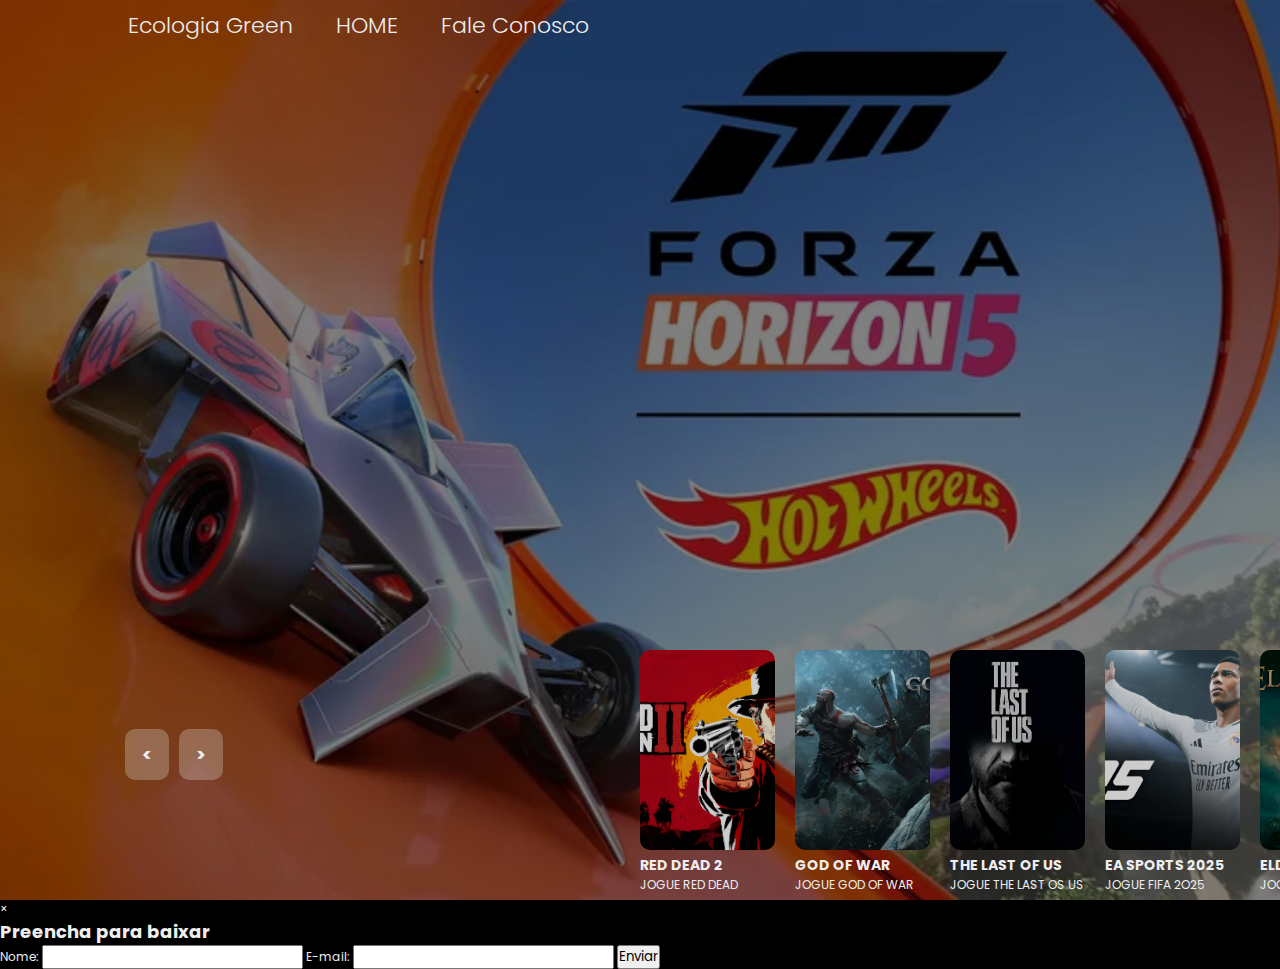
<file: slider - Copia/slider/index.html>
<!DOCTYPE html>
<html lang="en">
<head>
    <meta charset="UTF-8">
    <meta name="viewport" content="width=device-width, initial-scale=1.0">
    <link rel="preconnect" href="https://fonts.googleapis.com">
<link rel="preconnect" href="https://fonts.gstatic.com" crossorigin>
<link href="https://fonts.googleapis.com/css2?family=Poppins:ital,wght@0,100;0,200;0,300;0,400;0,500;0,600;0,700;0,800;0,900;1,100;1,200;1,300;1,400;1,500;1,600;1,700;1,800;1,900&display=swap" rel="stylesheet">
    <link rel="stylesheet" href="style.css">
    <title>Document</title>
</head>
<body>
    <header>
        <nav>
            <a href="index.html">Ecologia Green</a>
            <a href="index.html">HOME</a>
            <a href="https://wa.link/f62m45">Fale Conosco</a>
        </nav>
    </header>
     
    <main class="container">
        <div class="list">
            <div class="list-item">
                <img src="img/red.png" alt="">
                <div class="content">
                    <h2 class="title">RED DEAD REDEMPTION 2</h2>
                    <p class="descriptiion">Red Dead Redemption 2 é um jogo de ação e aventura da Rockstar Games, lançado em 2018. Acompanha Arthur Morgan, um fora da lei da gangue Van der Linde, tentando sobreviver no Velho Oeste em mudança. Com um mundo aberto imersivo e narrativa profunda, o jogo oferece exploração, combates e interações realistas.</p>
                    <div class="buttons">
                        <button><a href="https://www.mediafire.com/file/figjzi9tsflrcd4/Red_Dead_Redemption_2_%255BFitGirl_Repack%255D.torrent/file" class="install_game">INSTALL</a></button>
                    </div>
                </div>
            </div>

            <div class="list-item">
                <img src="img/god.jpg" alt="">
                <div class="content">
                    <h2 class="title">GOD OF WAR 2018</h2>
                    <p class="descriptiion">God of War (2018) é um jogo de ação e aventura da Santa Monica Studio, que reinventa a franquia ao trazer Kratos para a mitologia nórdica. Agora mais velho e com um filho, Atreus, ele embarca em uma jornada emocional para espalhar as cinzas de sua esposa no pico mais alto dos reinos. Com um combate renovado, narrativa envolvente e gráficos impressionantes, o jogo oferece uma experiência épica e profunda.</p>
                    <div class="buttons">
                        <button><a href="https://multiup.io/cc2a18690977701ca60624c0636f5813" class="install_game">INSTALL</a></button>
                    </div>
                </div>
            </div>

            <div class="list-item">
                <img src="img/lastofus.jpg" alt="">
                <div class="content">
                    <h2 class="title">THE LAST OF US</h2>
                    <p class="descriptiion">The Last of Us é um jogo de ação e sobrevivência da Naughty Dog, lançado em 2013. A história acompanha Joel e Ellie em um mundo pós-apocalíptico devastado por um fungo que transforma humanos em criaturas violentas. Enquanto lutam para sobreviver, desenvolvem uma relação profunda em meio a dilemas morais e perigos constantes. Com narrativa envolvente, jogabilidade tensa e personagens memoráveis, o jogo é considerado um dos maiores da história.</p>
                    <div class="buttons">
                        <button><a href="https://multiup.io/873e2e0bb2770191b09b024bbe3673f1" class="install_game">INSTALL</a></button>
                    </div>
                </div>
            </div>

            <div class="list-item">
                <img src="img/fifa.png" alt="">
                <div class="content">
                    <h2 class="title">EA SPORTS 2025</h2>
                    <p class="descriptiion">>Em 2025, os fãs de futebol virtual terão duas grandes opções para jogar. A EA Sports lançou o EA Sports FC 25, sucessor da famosa franquia FIFA, trazendo melhorias na jogabilidade, como o modo 5v5 Rush e o sistema FC IQ, que aprimora a inteligência tática dos jogadores. Enquanto isso, a FIFA anunciou seu próprio jogo, chamado FIFA Rivals, desenvolvido pela Mythical Games. Esse novo título será gratuito para dispositivos móveis e terá um modelo de monetização baseado em microtransações. Com essas novidades, os jogadores poderão escolher entre a tradição da EA ou a nova proposta da FIFA, cada uma oferecendo experiências diferentes no mundo dos games de futebol.</p>
                    <div class="buttons">
                        <button><a href="https://pixeldrain.com/u/WvwhFscJ" class="install_game">INSTALL</a></button>
                    </div>
                </div>
            </div>

            <div class="list-item">
                <img src="img/elden.png" alt="">
                <div class="content">
                    <h2 class="title">ELDEN RING</h2>
                    <p class="descriptiion"> Elden Ring é um RPG de ação lançado em 2022 pela FromSoftware, criado em colaboração com George R.R. Martin. Ambientado nas Terras Intermédias, o jogo oferece um vasto mundo aberto, onde os jogadores assumem o papel do Maculado, buscando restaurar o Círculo Pristino. Com combates desafiadores e uma narrativa profunda, Elden Ring é amplamente elogiado pela sua jogabilidade refinada, exploração e lutas épicas contra chefes.</p>
                    <div class="buttons">
                        <button><a href="https://www.mediafire.com/file/5p9geyq69to5yb7/Elden.ring_%2528portable%2529.torrent/file" class="install_game">INSTALL</a></button>
                    </div>
                </div>
            </div>

            <div class="list-item">
                <img src="img/forza.jpg" alt="">
                <div class="content">
                    <h2 class="title">FORZA HORIZON 5</h2>
                    <p class="descriptiion">Forza Horizon 5 é um jogo de corrida de mundo aberto lançado em 2021, ambientado no México. Com gráficos impressionantes e uma vasta coleção de carros, o jogo oferece liberdade para explorar o país e participar de competições. Além disso, inclui modos personalizados onde os jogadores podem criar suas próprias corridas. É amplamente elogiado pela sua física realista e pela experiência imersiva.</p>
                    <div class="buttons">
                        <button class="install-btn"><a href="https://www.mediafire.com/file/sb1qqzb9p4tlzsk/fh5_fitgarota.torrent/file" class="install_game">INSTALL</a></button>
                    </div>
                </div>
            </div>
        </div>

        <div class="thumb">
            <div class="thumb-item">
                <img src="img/red.png" alt="foto-jogo">
                <div class="content">
                    <h3>RED DEAD 2</h3>
                    <p>JOGUE RED DEAD</p>
                </div>
            </div>

            <div class="thumb-item">
                <img src="img/god.jpg" alt="foto-jogo">
                <div class="content">
                    <h3>GOD OF WAR</h3>
                    <p>JOGUE GOD OF WAR</p>
                </div>
            </div>

            <div class="thumb-item">
                <img src="img/lastofus.jpg" alt="foto-jogo">
                <div class="content">
                    <h3>THE LAST OF US</h3>
                    <p>JOGUE THE LAST OS US</p>
                </div>
            </div>

            <div class="thumb-item">
                <img src="img/fifa.png" alt="foto-jogo">
                <div class="content">
                    <h3>EA SPORTS 2025</h3>
                    <p>JOGUE FIFA 2O25</p>
                </div>
            </div>

            <div class="thumb-item">
                <img src="img/elden.png" alt="foto-jogo">
                <div class="content">
                    <h3>ELDEN RING</h3>
                    <p>JOGUE ELDEN RING</p>
                </div>
            </div>

            <div class="thumb-item">
                <img src="img/forza.jpg" alt="foto-jogo">
                <div class="content">
                    <h3>FORZA 5</h3>
                    <p>JOGUE FORZA 5</p>
                </div>
            </div>
        </div>

        <div class="arrows">
            <button class="back"> < </button>
            <button class="next"> > </button>
        </div>

    </main>

    <div id="modal" class="modal">
        <div class="modal-content">
            <span class="close">&times;</span>
            <h2>Preencha para baixar</h2>
            <form id="install-form">
                <label for="name">Nome:</label>
                <input type="text" id="name" required>
                <label for="email">E-mail:</label>
                <input type="email" id="email" required>
                <button type="submit">Enviar</button>
            </form>
        </div>
    </div>

    <script src="script.js"></script>
</body>
</html>
</file>
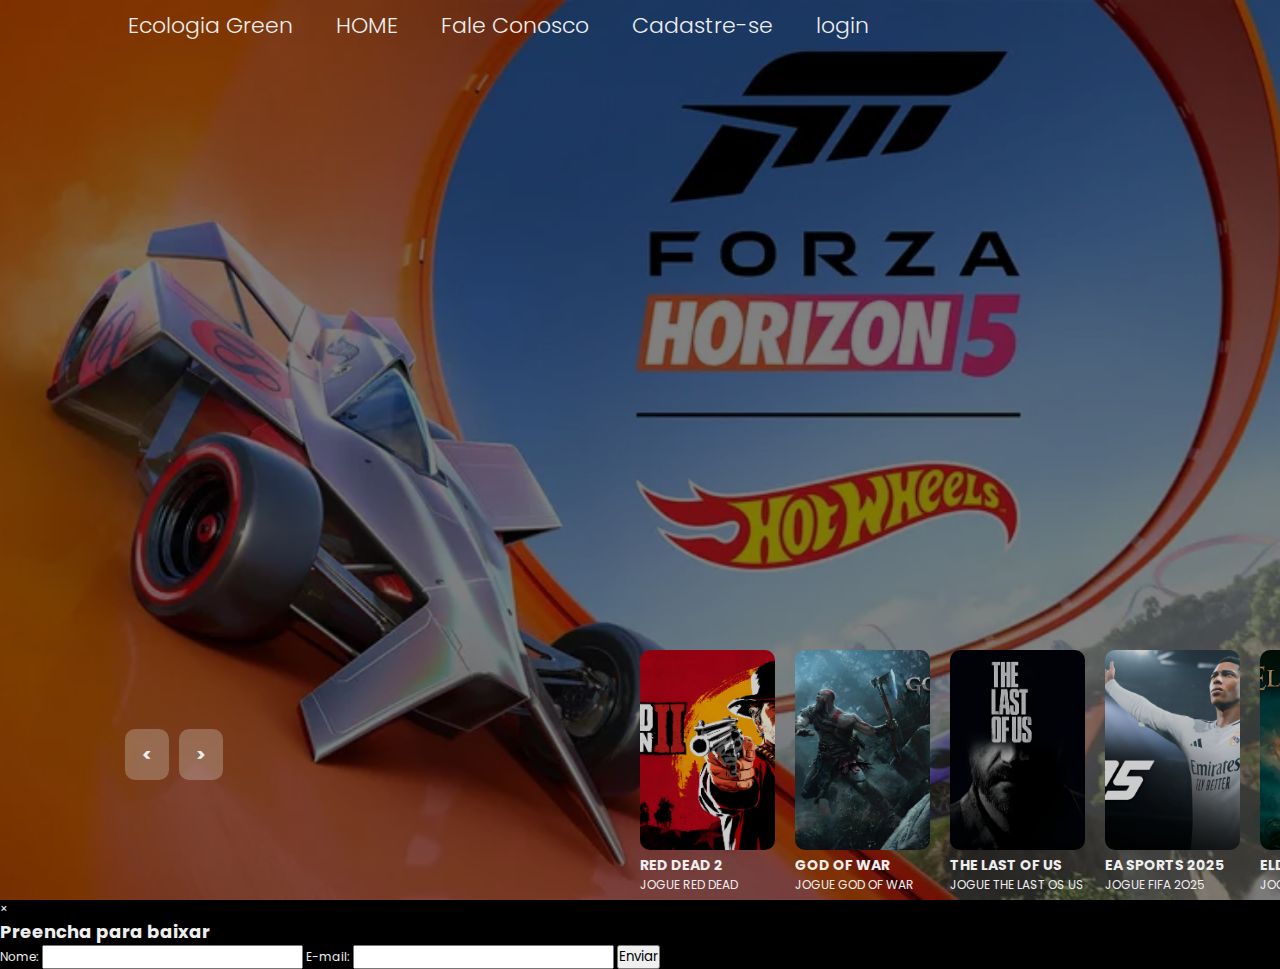
<file: slider - Copia/steam_verde_sem_dowload/steamverde.html>
<!DOCTYPE html>
<html lang="en">
<head>
    <meta charset="UTF-8">
    <meta name="viewport" content="width=device-width, initial-scale=1.0">
    <link rel="preconnect" href="https://fonts.googleapis.com">
<link rel="preconnect" href="https://fonts.gstatic.com" crossorigin>
<link href="https://fonts.googleapis.com/css2?family=Poppins:ital,wght@0,100;0,200;0,300;0,400;0,500;0,600;0,700;0,800;0,900;1,100;1,200;1,300;1,400;1,500;1,600;1,700;1,800;1,900&display=swap" rel="stylesheet">
    <link rel="stylesheet" href="steamverde.css">
    <title>Document</title>
</head>
<body>
    <header>
        <nav>
            <a href="index.html">Ecologia Green</a>
            <a href="index.html">HOME</a>
            <a href="https://wa.link/f62m45">Fale Conosco</a>
            <a href="../slider/login_cadastro/login_cadastro.html">Cadastre-se</a>
            <a href="../slider/login_cadastro/login_tela.html">login</a>
        </nav>
    </header>
     
    <main class="container">
        <div class="list">
            <div class="list-item">
                <img src="../slider/img/red.png" alt="">
                <div class="content">
                    <h2 class="title">RED DEAD REDEMPTION 2</h2>
                    <p class="descriptiion">Red Dead Redemption 2 é um jogo de ação e aventura da Rockstar Games, lançado em 2018. Acompanha Arthur Morgan, um fora da lei da gangue Van der Linde, tentando sobreviver no Velho Oeste em mudança. Com um mundo aberto imersivo e narrativa profunda, o jogo oferece exploração, combates e interações realistas.</p>
                    <div class="buttons">
                        <button><a href="../slider/login_cadastro/login_cadastro.html" class="install_game">INSTALL</a></button>
                    </div>
                </div>
            </div>

            <div class="list-item">
                <img src="../slider/img/god.jpg" alt="">
                <div class="content">
                    <h2 class="title">GOD OF WAR 2018</h2>
                    <p class="descriptiion">God of War (2018) é um jogo de ação e aventura da Santa Monica Studio, que reinventa a franquia ao trazer Kratos para a mitologia nórdica. Agora mais velho e com um filho, Atreus, ele embarca em uma jornada emocional para espalhar as cinzas de sua esposa no pico mais alto dos reinos. Com um combate renovado, narrativa envolvente e gráficos impressionantes, o jogo oferece uma experiência épica e profunda.</p>
                    <div class="buttons">
                        <button><a href="../slider/login_cadastro/login_cadastro.html" class="install_game">INSTALL</a></button>
                    </div>
                </div>
            </div>

            <div class="list-item">
                <img src="../slider/img/lastofus.jpg" alt="">
                <div class="content">
                    <h2 class="title">THE LAST OF US</h2>
                    <p class="descriptiion">The Last of Us é um jogo de ação e sobrevivência da Naughty Dog, lançado em 2013. A história acompanha Joel e Ellie em um mundo pós-apocalíptico devastado por um fungo que transforma humanos em criaturas violentas. Enquanto lutam para sobreviver, desenvolvem uma relação profunda em meio a dilemas morais e perigos constantes. Com narrativa envolvente, jogabilidade tensa e personagens memoráveis, o jogo é considerado um dos maiores da história.</p>
                    <div class="buttons">
                        <button><a href="../slider/login_cadastro/login_cadastro.html" class="install_game">INSTALL</a></button>
                    </div>
                </div>
            </div>

            <div class="list-item">
                <img src="../slider/img/fifa.png" alt="">
                <div class="content">
                    <h2 class="title">EA SPORTS 2025</h2>
                    <p class="descriptiion">>Em 2025, os fãs de futebol virtual terão duas grandes opções para jogar. A EA Sports lançou o EA Sports FC 25, sucessor da famosa franquia FIFA, trazendo melhorias na jogabilidade, como o modo 5v5 Rush e o sistema FC IQ, que aprimora a inteligência tática dos jogadores. Enquanto isso, a FIFA anunciou seu próprio jogo, chamado FIFA Rivals, desenvolvido pela Mythical Games. Esse novo título será gratuito para dispositivos móveis e terá um modelo de monetização baseado em microtransações. Com essas novidades, os jogadores poderão escolher entre a tradição da EA ou a nova proposta da FIFA, cada uma oferecendo experiências diferentes no mundo dos games de futebol.</p>
                    <div class="buttons">
                        <button><a href="..//slider/login_cadastro/login_cadastro.html" class="install_game">INSTALL</a></button>
                    </div>
                </div>
            </div>

            <div class="list-item">
                <img src="../slider/img/elden.png" alt="">
                <div class="content">
                    <h2 class="title">ELDEN RING</h2>
                    <p class="descriptiion"> Elden Ring é um RPG de ação lançado em 2022 pela FromSoftware, criado em colaboração com George R.R. Martin. Ambientado nas Terras Intermédias, o jogo oferece um vasto mundo aberto, onde os jogadores assumem o papel do Maculado, buscando restaurar o Círculo Pristino. Com combates desafiadores e uma narrativa profunda, Elden Ring é amplamente elogiado pela sua jogabilidade refinada, exploração e lutas épicas contra chefes.</p>
                    <div class="buttons">
                        <button><a href="../slider/login_cadastro/login_cadastro.html" class="install_game">INSTALL</a></button>
                    </div>
                </div>
            </div>

            <div class="list-item">
                <img src="../slider/img/forza.jpg" alt="">
                <div class="content">
                    <h2 class="title">FORZA HORIZON 5</h2>
                    <p class="descriptiion">Forza Horizon 5 é um jogo de corrida de mundo aberto lançado em 2021, ambientado no México. Com gráficos impressionantes e uma vasta coleção de carros, o jogo oferece liberdade para explorar o país e participar de competições. Além disso, inclui modos personalizados onde os jogadores podem criar suas próprias corridas. É amplamente elogiado pela sua física realista e pela experiência imersiva.</p>
                    <div class="buttons">
                        <button class="install-btn"><a href="../slider/login_cadastro/login_cadastro.html" class="install_game">INSTALL</a></button>
                    </div>
                </div>
            </div>
        </div>

        <div class="thumb">
            <div class="thumb-item">
                <img src="../slider/img/red.png" alt="foto-jogo">
                <div class="content">
                    <h3>RED DEAD 2</h3>
                    <p>JOGUE RED DEAD</p>
                </div>
            </div>

            <div class="thumb-item">
                <img src="../slider/img/god.jpg" alt="foto-jogo">
                <div class="content">
                    <h3>GOD OF WAR</h3>
                    <p>JOGUE GOD OF WAR</p>
                </div>
            </div>

            <div class="thumb-item">
                <img src="../slider/img/lastofus.jpg" alt="foto-jogo">
                <div class="content">
                    <h3>THE LAST OF US</h3>
                    <p>JOGUE THE LAST OS US</p>
                </div>
            </div>

            <div class="thumb-item">
                <img src="../slider/img/fifa.png" alt="foto-jogo">
                <div class="content">
                    <h3>EA SPORTS 2025</h3>
                    <p>JOGUE FIFA 2O25</p>
                </div>
            </div>

            <div class="thumb-item">
                <img src="../slider/img/elden.png" alt="foto-jogo">
                <div class="content">
                    <h3>ELDEN RING</h3>
                    <p>JOGUE ELDEN RING</p>
                </div>
            </div>

            <div class="thumb-item">
                <img src="../slider/img/forza.jpg" alt="foto-jogo">
                <div class="content">
                    <h3>FORZA 5</h3>
                    <p>JOGUE FORZA 5</p>
                </div>
            </div>
        </div>

        <div class="arrows">
            <button class="back"> < </button>
            <button class="next"> > </button>
        </div>

    </main>

    <div id="modal" class="modal">
        <div class="modal-content">
            <span class="close">&times;</span>
            <h2>Preencha para baixar</h2>
            <form id="install-form">
                <label for="name">Nome:</label>
                <input type="text" id="name" required>
                <label for="email">E-mail:</label>
                <input type="email" id="email" required>
                <button type="submit">Enviar</button>
            </form>
        </div>
    </div>

    <script src="steamverde.js"></script>
</body>
</html>
</file>
<file: slider - Copia/slider/style.css>
*{
    margin: 0;
    padding: 0;
    box-sizing: border-box;
    text-decoration: none;
    font-family: "Poppins", sans-serif;
}

body{
    background: #000000;
    color: #eee;
    font-size: 12px;
    overflow: hidden;
}



header{
    width: 80%;
    height: 50px;
    display: flex;
    align-items: center;
    position: relative;
    z-index: 2;
    margin: auto;
}

header a {
    color: #eee;
    margin-right: 40px;
    font-weight: 300;
    font-size: 22px;
}

.container{
    height: 100vh;
    width: 100vw;
    margin-top: -50px;
    overflow: hidden;
}

.container .list .list-item{
    width: 100%;
    height: 100%;
    position: absolute;
}

.container .list .list-item img{
    object-fit: cover;
    width: 100%;
    height: 100%;
    filter: brightness(50%);
}

.container .list .list-item .content{
    position: absolute;
    top: 20%;
    right: 10%;
    padding-right: 30%;
    width: 80%;
    color: #eee;
    text-shadow: 0 5px 10px #0004;
}

.container .list .list-item .title{
    font-size: 5em;
    font-weight: 700;
    line-height: 1.3em;
}

.container .list .list-item .descriptiion{
    font-size: 1.5em;
}

.container .list .list-item .buttons{
    display: grid;
    grid-template-columns: repeat(2,130px);
    grid-template-rows: 40px;
    margin-top: 20px;
    gap: 5px;
}

.container .list .list-item .buttons button{
    border: none;
    background-color: #eee;
    letter-spacing: 3px;
    font-weight: 500;
    cursor: pointer;
    text-transform: uppercase;
}

.container .list .list-item .buttons button:nth-child(2){
    background-color: transparent;
    border: 1px solid #eee;
    color: #eee;
}

.container .list .list-item .buttons button:hover{
    background-color: transparent;  
    border: 1px solid #eee;
    color: #eee;
    transition: 0.7s;
}

.container .list .list-item .buttons button:nth-child(2):hover{
    background-color: #eee;  
    color: #000;
}

.container .thumb{
    position: absolute;
    bottom: 50px;
    left: 50%;
    display: flex;
    gap: 20px;
}

.container .thumb .thumb-item{
    width: 135px;
    height: 200px;
    position: relative;
    border: none;
    z-index: 3;
}

.container .thumb .thumb-item img{
    width: 100%;
    height: 100%;
    object-fit: cover;
    border-radius: 10px;
    filter: brightness(80%);
}

.container .thumb .container{
    position: absolute;
    bottom: 10px;
    left: 10px;
}

.container .arrows{
    display: flex;
    position: absolute;
    bottom: 120px;
    left: 125px;
    width: 300px;
    align-items: center;
    gap: 10px;
}

.container .arrows button{
    border-radius: 10px;
    border: none;
    padding: 12px 17px;
    background-color: #eee4;
    color: #eee;
    cursor: pointer;
    font-weight: 700;
    font-size: 1.5em;
}

.container .arrows button:hover{
    background-color: #eee;
    color: #000;
    transition: 0.7s;
}

.container.next .thumb{
    animation: effectNextThumb 0.7s linear 1 forwards;
}

@keyframes effectNextThumb{
    from{
        transform: translateX(150px);
        width: 0;
        opacity: 0;
    }
}

.container .list .list-item:nth-last-child(1) .content .title,
.container .list .list-item:nth-last-child(1) .content .descriptiion,
.container .list .list-item:nth-last-child(1) .content .buttons{
    transform: translateY(50px);
    filter: blur(20px);
    opacity: 0;
    animation: showContent 0.5s 1s linear 1 forwards;
}

@keyframes showContent{
    to{
        transform: translateY(0);
        filter: blur(0);
        opacity: 1;
    }
}

.container .list .list-item:nth-last-child(1) .content .title{
   animation-delay: 1.2s;
}

.container .list .list-item:nth-last-child(1) .content .descriptiion{
    animation-delay: 1.6s;
}
.container .list .list-item:nth-last-child(1) .content .buttons{
    animation-delay: 2s;
}

.container.next .list .list-item:nth-last-child(1) img{
    width: 150px;
    height: 220px;
    position: absolute;
    bottom: 50px;
    left: 50%;
    border-radius: 30px;
    animation: showMainImage 0.5s linear 1 forwards;
}

@keyframes showMainImage{
    to{
        bottom: 0;
        left: 0;
        width: 100%;
        height: 100%;
        border-radius: 0;
    }
}

.container.back .list .list-item:nth-child(1) img{
    position: absolute;
    bottom: 0;
    left: 0;
    animation: hideMainImage 0.5s linear 1 forwards;
    z-index: 2;
}

@keyframes hideMainImage{
    to{
        width: 135px;
        height: 200px;
        border-radius: 10px;
        left: 50%;
        bottom: 50px;
    }
}

.install_game{
    text-decoration: none;
    color: rgb(31, 184, 44) ;
    font-size: 18px;
}

.install_game:hover{
    color: #eee;
}
</file>
<file: slider - Copia/steam_verde_sem_dowload/steamverde.css>
*{
    margin: 0;
    padding: 0;
    box-sizing: border-box;
    text-decoration: none;
    font-family: "Poppins", sans-serif;
}

body{
    background: #000000;
    color: #eee;
    font-size: 12px;
    overflow: hidden;
}



header{
    width: 80%;
    height: 50px;
    display: flex;
    align-items: center;
    position: relative;
    z-index: 2;
    margin: auto;
}

header a {
    color: #eee;
    margin-right: 40px;
    font-weight: 300;
    font-size: 22px;
}

.container{
    height: 100vh;
    width: 100vw;
    margin-top: -50px;
    overflow: hidden;
}

.container .list .list-item{
    width: 100%;
    height: 100%;
    position: absolute;
}

.container .list .list-item img{
    object-fit: cover;
    width: 100%;
    height: 100%;
    filter: brightness(50%);
}

.container .list .list-item .content{
    position: absolute;
    top: 20%;
    right: 10%;
    padding-right: 30%;
    width: 80%;
    color: #eee;
    text-shadow: 0 5px 10px #0004;
}

.container .list .list-item .title{
    font-size: 5em;
    font-weight: 700;
    line-height: 1.3em;
}

.container .list .list-item .descriptiion{
    font-size: 1.5em;
}

.container .list .list-item .buttons{
    display: grid;
    grid-template-columns: repeat(2,130px);
    grid-template-rows: 40px;
    margin-top: 20px;
    gap: 5px;
}

.container .list .list-item .buttons button{
    border: none;
    background-color: #eee;
    letter-spacing: 3px;
    font-weight: 500;
    cursor: pointer;
    text-transform: uppercase;
}

.container .list .list-item .buttons button:nth-child(2){
    background-color: transparent;
    border: 1px solid #eee;
    color: #eee;
}

.container .list .list-item .buttons button:hover{
    background-color: transparent;  
    border: 1px solid #eee;
    color: #eee;
    transition: 0.7s;
}

.container .list .list-item .buttons button:nth-child(2):hover{
    background-color: #eee;  
    color: #000;
}

.container .thumb{
    position: absolute;
    bottom: 50px;
    left: 50%;
    display: flex;
    gap: 20px;
}

.container .thumb .thumb-item{
    width: 135px;
    height: 200px;
    position: relative;
    border: none;
    z-index: 3;
}

.container .thumb .thumb-item img{
    width: 100%;
    height: 100%;
    object-fit: cover;
    border-radius: 10px;
    filter: brightness(80%);
}

.container .thumb .container{
    position: absolute;
    bottom: 10px;
    left: 10px;
}

.container .arrows{
    display: flex;
    position: absolute;
    bottom: 120px;
    left: 125px;
    width: 300px;
    align-items: center;
    gap: 10px;
}

.container .arrows button{
    border-radius: 10px;
    border: none;
    padding: 12px 17px;
    background-color: #eee4;
    color: #eee;
    cursor: pointer;
    font-weight: 700;
    font-size: 1.5em;
}

.container .arrows button:hover{
    background-color: #eeeeee;
    color: #000;
    transition: 0.7s;
}

.container.next .thumb{
    animation: effectNextThumb 0.7s linear 1 forwards;
}

@keyframes effectNextThumb{
    from{
        transform: translateX(150px);
        width: 0;
        opacity: 0;
    }
}

.container .list .list-item:nth-last-child(1) .content .title,
.container .list .list-item:nth-last-child(1) .content .descriptiion,
.container .list .list-item:nth-last-child(1) .content .buttons{
    transform: translateY(50px);
    filter: blur(20px);
    opacity: 0;
    animation: showContent 0.5s 1s linear 1 forwards;
}

@keyframes showContent{
    to{
        transform: translateY(0);
        filter: blur(0);
        opacity: 1;
    }
}

.container .list .list-item:nth-last-child(1) .content .title{
   animation-delay: 1.2s;
}

.container .list .list-item:nth-last-child(1) .content .descriptiion{
    animation-delay: 1.6s;
}
.container .list .list-item:nth-last-child(1) .content .buttons{
    animation-delay: 2s;
}

.container.next .list .list-item:nth-last-child(1) img{
    width: 150px;
    height: 220px;
    position: absolute;
    bottom: 50px;
    left: 50%;
    border-radius: 30px;
    animation: showMainImage 0.5s linear 1 forwards;
}

@keyframes showMainImage{
    to{
        bottom: 0;
        left: 0;
        width: 100%;
        height: 100%;
        border-radius: 0;
    }
}

.container.back .list .list-item:nth-child(1) img{
    position: absolute;
    bottom: 0;
    left: 0;
    animation: hideMainImage 0.5s linear 1 forwards;
    z-index: 2;
}

@keyframes hideMainImage{
    to{
        width: 135px;
        height: 200px;
        border-radius: 10px;
        left: 50%;
        bottom: 50px;
    }
}

.install_game{
    text-decoration: none;
    color: rgb(31, 184, 44);
}
</file>
